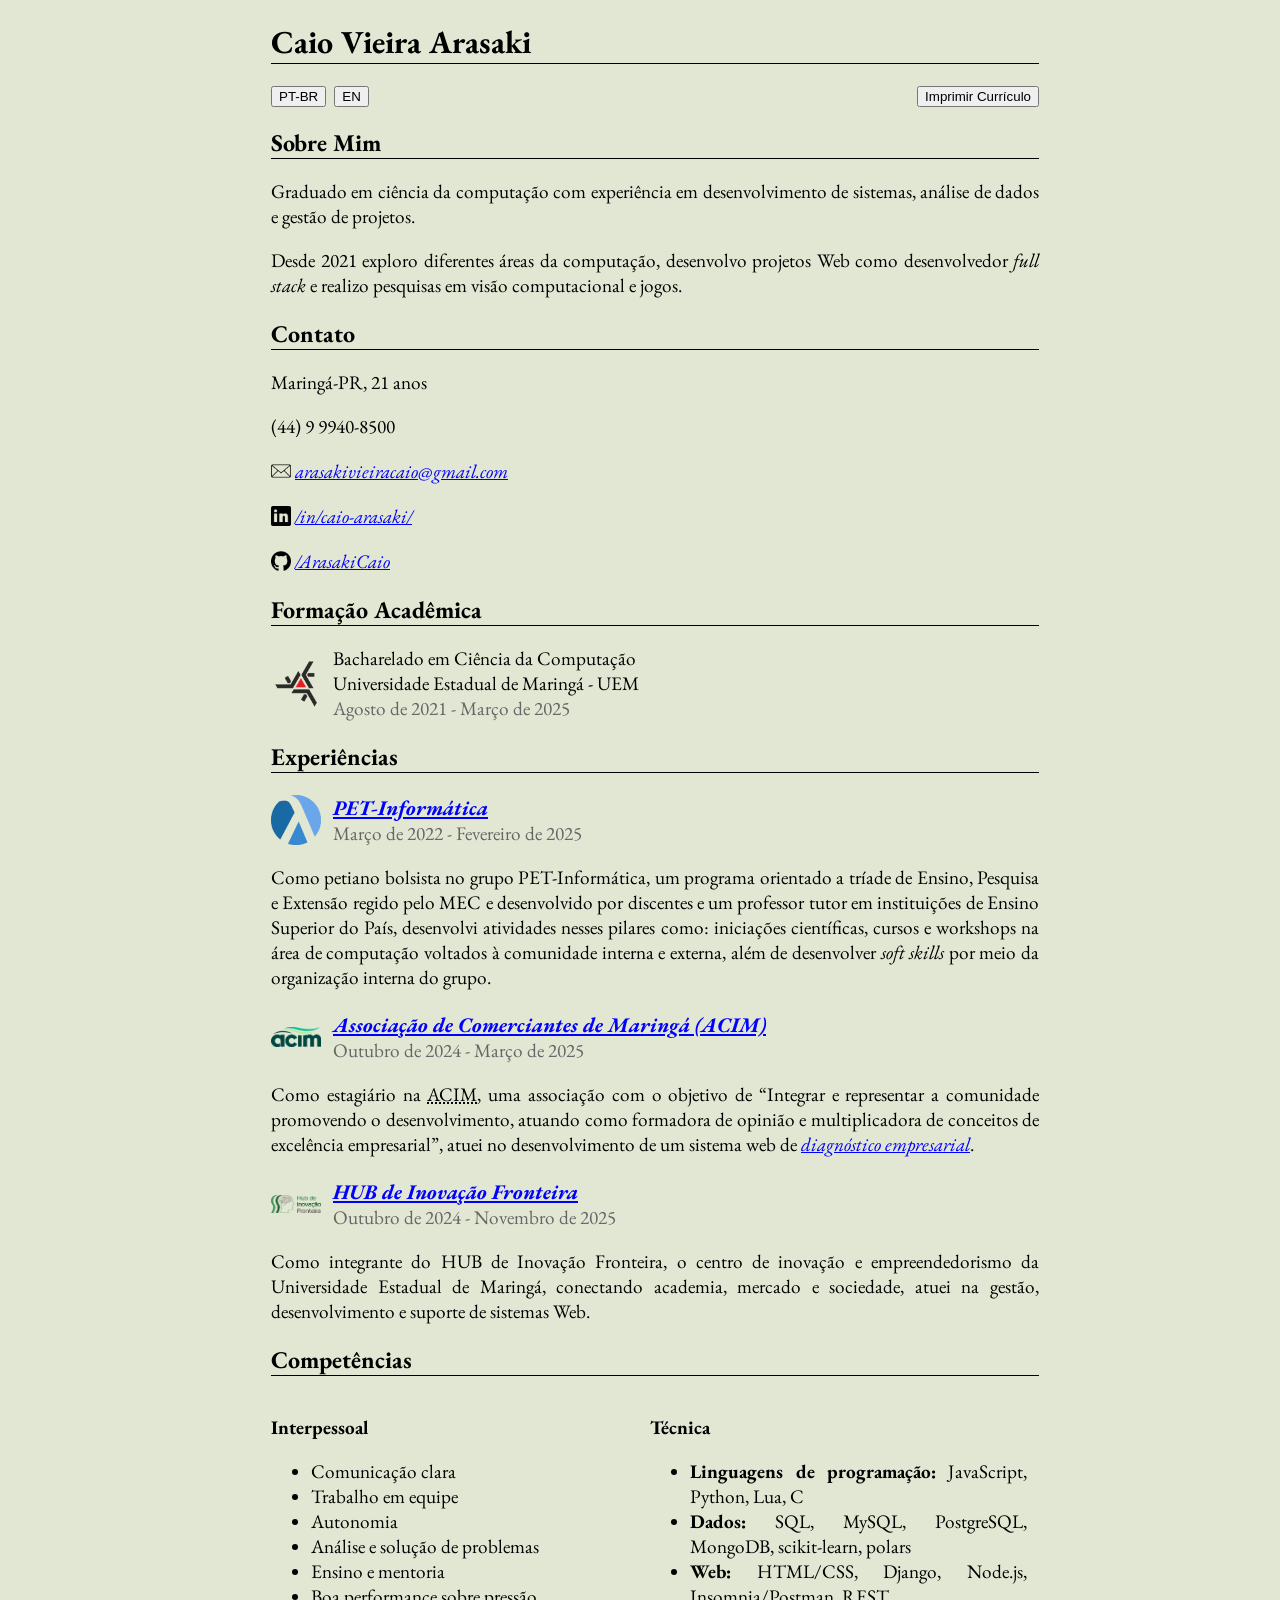
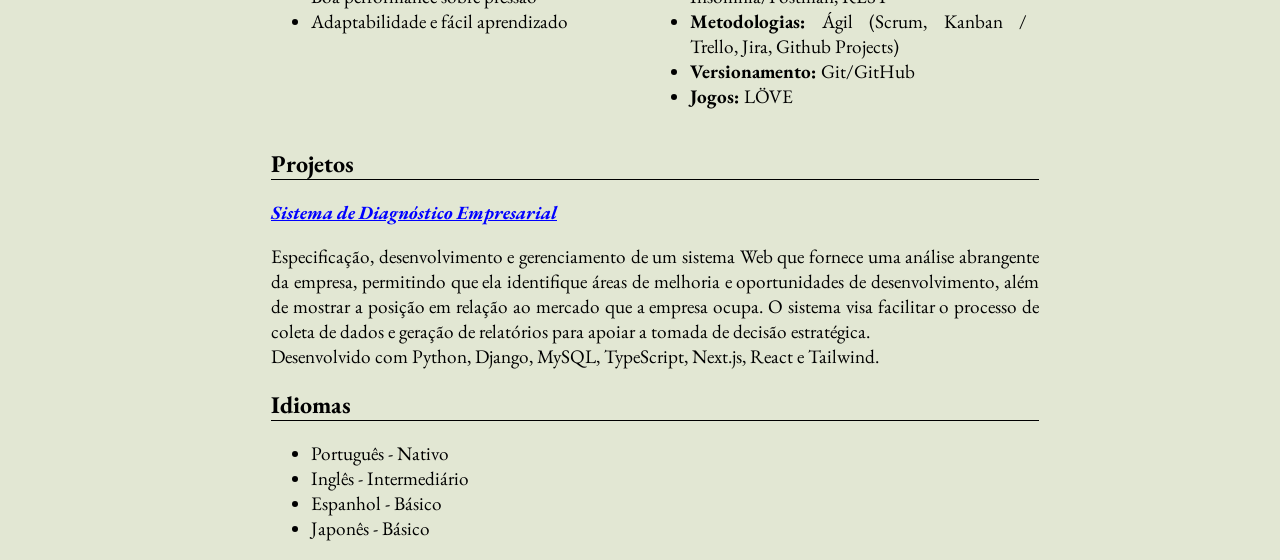
<file: index.html>
<!doctype html>
<html>
  <head>
    <meta charset="utf-8" />
    <meta name="viewport" content="width=device-width" />
    <meta name="author" content="Caio Arasaki"/>
    <meta 
    name="description" 
    content="Caio Arasaki's resume using Html, Css, and JavaScript"/>

    <title>Curriculum (PT-BR)</title>

    <link rel="icon" href="images/curriculum-icon.png" type="image/png">
    <link rel="stylesheet" href="style.css"/>
    <link href='https://fonts.googleapis.com/css?family=EB Garamond' rel='stylesheet'>
  </head>
  <body>

    <h1>Caio Vieira Arasaki</h1>

    <div class="lang-switch">
      <button id="button-ptbr" data-file="index.html" aria-pressed="true">PT-BR</button>
      <button id="button-en" data-file="index_en.html" aria-pressed="false">EN</button>
      <button id="button-print">Imprimir Currículo</button>
    </div>

    <main id="main-content">

      <section class="sobre-mim">
        <h2>Sobre Mim</h2>
        <p>
          Graduado em ciência da computação com experiência em desenvolvimento de sistemas, análise de dados 
          e gestão de projetos.
        </p>
        <p>  
          Desde 2021 exploro diferentes áreas da computação, desenvolvo projetos Web como desenvolvedor <i>full stack</i> 
          e realizo pesquisas em visão computacional e jogos. 
        </p>
      </section>

      <section class="informacoes-basicas">
        <h2>Contato</h2>
        <p>Maringá-PR, 21 anos</p>
        <p>(44) 9 9940-8500</p>
        <p>
          <img src="images/email-icon.png" alt="ícone do email" class="icon">
          <a href="mailto:arasakivieiracaio@gmail.com" title="email">arasakivieiracaio@gmail.com</a></p>
        <p>
          <img src="images/linkedin-icon.png" alt="ícone do linkedin" class="icon">
          <a href="https://www.linkedin.com/in/caio-arasaki" title="linkedin">/in/caio-arasaki/</a>
        </p>
        <p>
          <img src="images/github-icon.png" alt="ícone do github" class="icon">
          <a href="https://github.com/ArasakiCaio" title="github">/ArasakiCaio</a>
        </p>
      </section>

      <section class="formacao">
        <h2>Formação Acadêmica</h2>

        <div class="formacao-item">
          <img src="images/uem-icon.png" alt="UEM icon" class="formacao-icon">
          <p>
            Bacharelado em Ciência da Computação<br>
            Universidade Estadual de Maringá - UEM<br>
          </p>
          <p>Agosto de 2021 - Março de 2025</p>
        </div>
      </section>

      <section class="experiencia">
        <h2>Experiências</h2>

        <div class="experiencia-item">
          <div class="experiencia-cabecalho">
            <img src="images/pet-icon.png" alt="ícone do PET-Informática" class="exp-icon">
            <h3 id="PET">
              <a
                href="https://www.petinfouem.com.br/"
                title="PET-Informática"
                target="_blank">
                PET-Informática
              </a>
            </h3>
            <p>Março de 2022 - Fevereiro de 2025</p>
          </div>

          <p>
            Como petiano bolsista no grupo PET-Informática, um programa orientado a tríade de Ensino, Pesquisa e Extensão regido pelo MEC e 
            desenvolvido por discentes e um professor tutor em instituições de Ensino Superior do País, desenvolvi atividades nesses 
            pilares como: iniciações científicas, cursos e workshops na área de computação voltados à comunidade interna e externa, além de desenvolver 
            <em>soft skills</em> por meio da organização interna do grupo.
          </p>
        </div>

        <div class="experiencia-item">
          <div class="experiencia-cabecalho">
            <img src="images/acim-icon.png" alt="ícone da ACIM" class="exp-icon">
            <h3 id="ACIM">
              <a 
                href="https://www.acim.com.br/"
                title="Associação de Comerciantes de Maringá"
                target="_blank">
                Associação de Comerciantes de Maringá (ACIM)
              </a>
            </h3>
            <p>Outubro de 2024 - Março de 2025</p>
          </div>

          <p>
            Como estagiário na <abbr title="Associação de Comerciantes de Maringá">ACIM</abbr>, uma associação com o objetivo de 
            “Integrar e representar a comunidade promovendo o desenvolvimento, atuando como formadora de opinião e multiplicadora 
            de conceitos de excelência empresarial”, atuei no desenvolvimento de um sistema web de 
            <a href="#diagnosticoEmpresarial">diagnóstico empresarial</a>.
          </p>
        </div>

        <div class="experiencia-item">
          <div class="experiencia-cabecalho">
            <img src="images/hub-icon.png" alt="ícone do HUB" class="exp-icon">
            <h3 id="HUB">
              <a 
                href="https://hubfronteira.tec.br/"
                title="HUB de Inovação Fronteira"
                target="_blank">
                HUB de Inovação Fronteira
              </a>
            </h3>
            <p>Outubro de 2024 - Novembro de 2025</p>
          </div>

          <p>
            Como integrante do HUB de Inovação Fronteira, o centro de inovação e empreendedorismo da Universidade Estadual de Maringá, 
            conectando academia, mercado e sociedade, atuei na gestão, desenvolvimento e suporte de sistemas Web.
          </p>
        </div>  
      </section>

      <section class="competencias">
        <h2>Competências</h2>

        <div class="conteudo-left">
          <p><strong>Interpessoal</strong></p>
          <ul>
            <li>Comunicação clara</li>
            <li>Trabalho em equipe</li>
            <li>Autonomia</li>
            <li>Análise e solução de problemas</li>
            <li>Ensino e mentoria</li>
            <li>Boa performance sobre pressão</li>
            <li>Adaptabilidade e fácil aprendizado</li>
          </ul>
        </div>

        <div class="conteudo-right">
          <p><strong>Técnica</strong></p>
          <ul>
            <li><strong>Linguagens de programação:</strong> JavaScript, Python, Lua, C</li>
            <li><strong>Dados:</strong> SQL, MySQL, PostgreSQL, MongoDB, scikit-learn, polars</li>
            <li><strong>Web:</strong> HTML/CSS, Django, Node.js, Insomnia/Postman, REST</li>
            <li><strong>Metodologias: </strong>Ágil (Scrum, Kanban / Trello, Jira, Github Projects)</li>
            <li><strong>Versionamento: </strong>Git/GitHub</li>
            <li><strong>Jogos: </strong>LÖVE</li>
          </ul>
        </div>
      </section>

      <section class="projetos">
        <h2>Projetos</h2>

        <div class="projetos-item">
          <h3 id="diagnosticoEmpresarial">
            <a  
              href="https://github.com/ArasakiCaio/DiagnosticoEmpresarial" 
              title="Sistema de Diagnóstico Empresarial"
              target="_blank">
              Sistema de Diagnóstico Empresarial
            </a>
          </h3>
          <p>
              Especificação, desenvolvimento e gerenciamento de um sistema Web que fornece uma análise abrangente da empresa, 
              permitindo que ela identifique áreas de melhoria e oportunidades de desenvolvimento, além de mostrar a posição 
              em relação ao mercado que a empresa ocupa. O sistema visa facilitar o processo de coleta de dados e geração 
              de relatórios para apoiar a tomada de decisão estratégica. 
              <br>
              Desenvolvido com Python, Django, MySQL, TypeScript, Next.js, React e Tailwind.
          </p>
        </div>
      </section>

      <section class="idiomas">
        <h2>Idiomas</h2>

        <ul>
            <li>Português - Nativo</li>
            <li>Inglês - Intermediário</li>
            <li>Espanhol - Básico</li>
            <li>Japonês - Básico</li>
        </ul>
      </section>

    </main>

    <script src="script.js"></script>

  </body>
</html>
</file>
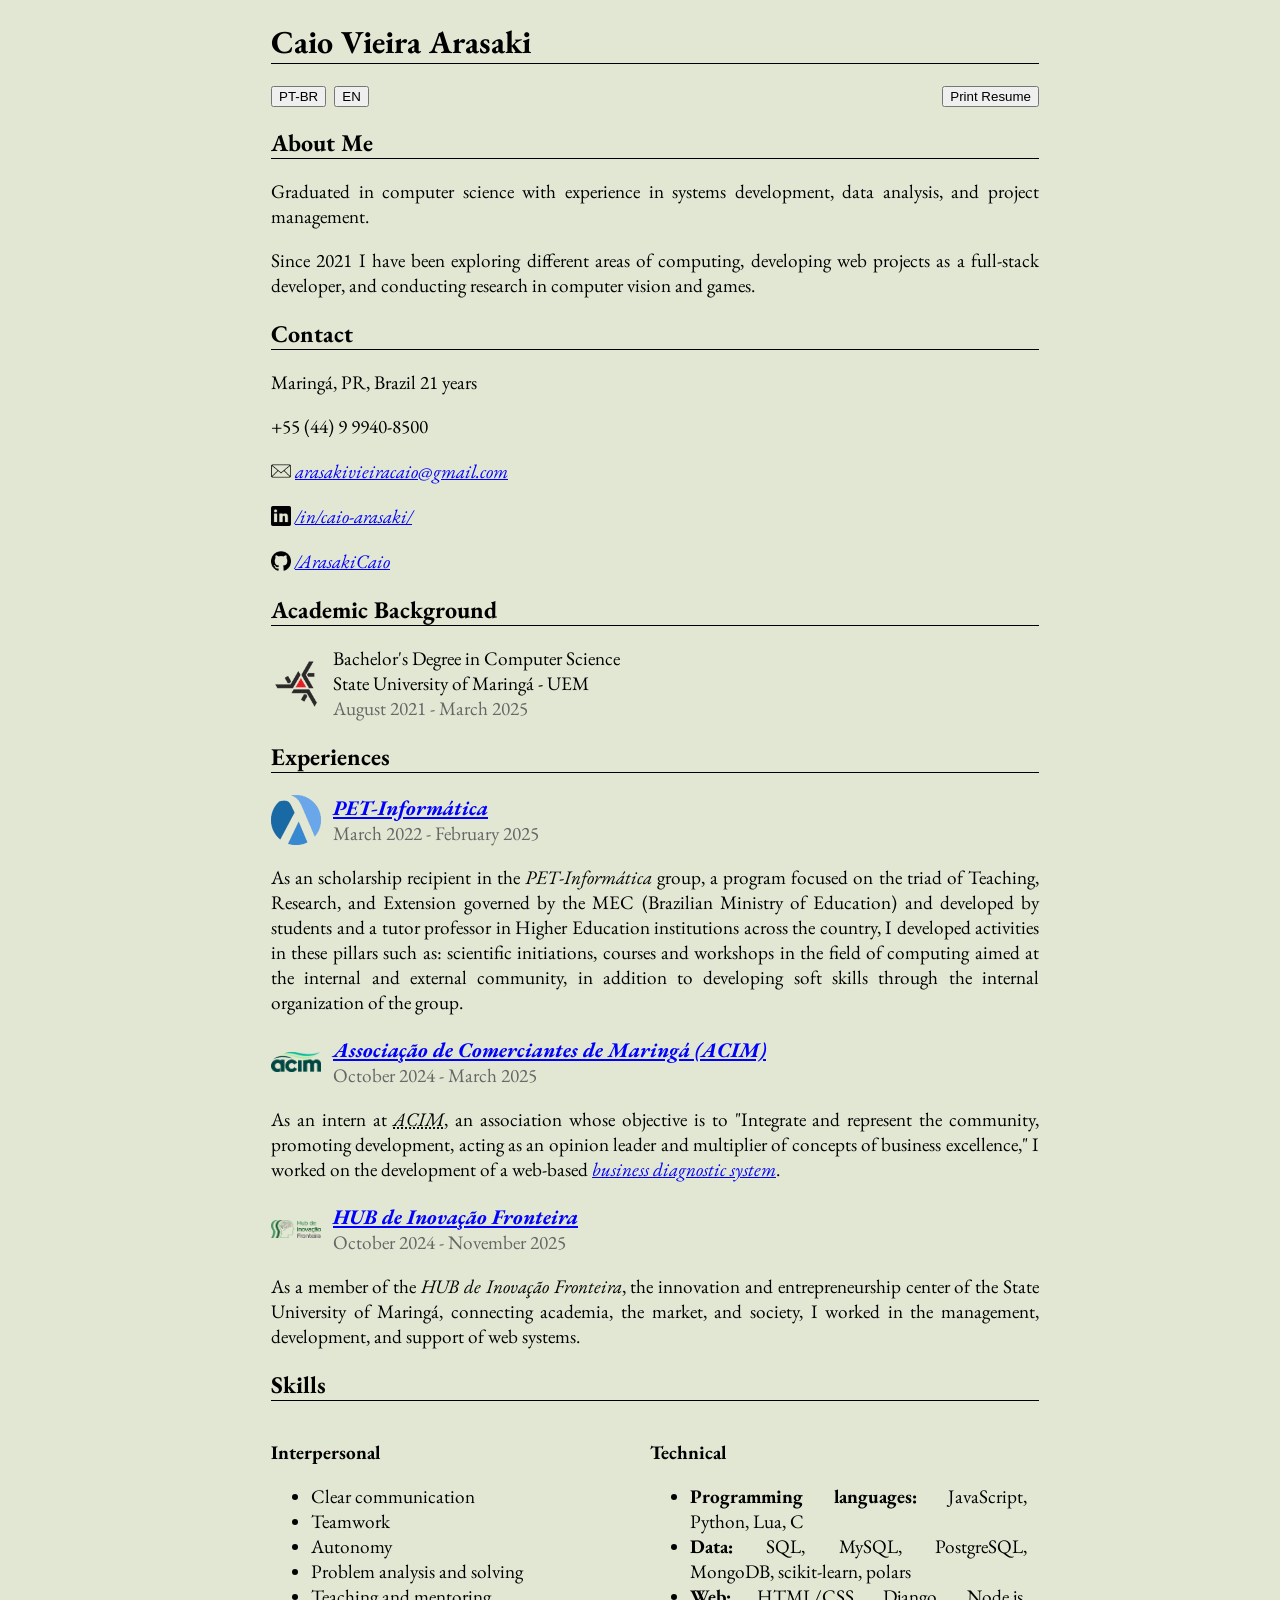
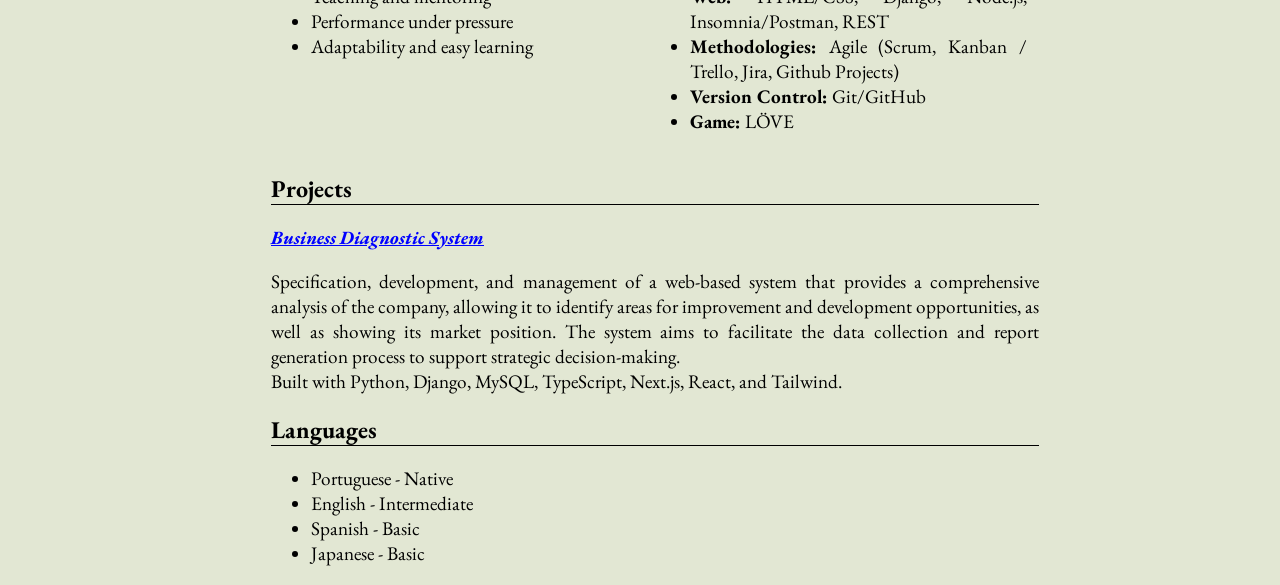
<file: index_en.html>
<!doctype html>
<html>
  <head>
    <meta charset="utf-8" />
    <meta name="viewport" content="width=device-width" />
    <meta name="author" content="Caio Arasaki"/>
    <meta 
    name="description" 
    content="Caio Arasaki's resume using Html, Css, and JavaScript"/>

    <title>Curriculum (EN)</title>

    <link rel="icon" href="images/curriculum-icon.png" type="image/png">
    <link rel="stylesheet" href="style.css"/>
    <link href='https://fonts.googleapis.com/css?family=EB Garamond' rel='stylesheet'>
  </head>
  <body>

    <h1>Caio Vieira Arasaki</h1>

    <div class="lang-switch">
      <button id="button-ptbr" data-file="index.html" aria-pressed="false">PT-BR</button>
      <button id="button-en" data-file="index_en.html" aria-pressed="true">EN</button>
      <button id="button-print">Print Resume</button>
    </div>

    <main id="main-content">

      <section class="sobre-mim">
        <h2>About Me</h2>
        <p>
          Graduated in computer science with experience in systems development, 
          data analysis, and project management.
        </p>
        <p>  
          Since 2021 I have been exploring different areas of computing, developing web projects as 
          a full-stack developer, and conducting research in computer vision and games.
        </p>
      </section>

      <section class="informacoes-basicas">
        <h2>Contact</h2>
        <p>Maringá, PR, Brazil 21 years</p>
        <p>+55 (44) 9 9940-8500</p>
        <p>
          <img src="images/email-icon.png" alt="email icon" class="icon">
          <a href="mailto:arasakivieiracaio@gmail.com" title="email">arasakivieiracaio@gmail.com</a></p>
        <p>
          <img src="images/linkedin-icon.png" alt="linkedin icon" class="icon">
          <a href="https://www.linkedin.com/in/caio-arasaki" title="linkedin">/in/caio-arasaki/</a>
        </p>
        <p>
          <img src="images/github-icon.png" alt="github icon" class="icon">
          <a href="https://github.com/ArasakiCaio" title="github">/ArasakiCaio</a>
        </p>
      </section>

      <section class="formacao">
        <h2>Academic Background</h2>

        <div class="formacao-item">
          <img src="images/uem-icon.png" alt="UEM icon" class="formacao-icon">
          <p>
            Bachelor's Degree in Computer Science<br>
            State University of Maringá - UEM<br>
          </p>
          <p>August 2021 - March 2025</p>
        </div>
      </section>

      <section class="experiencia">
        <h2>Experiences</h2>

        <div class="experiencia-item">
          <div class="experiencia-cabecalho">
            <img src="images/pet-icon.png" alt="PET-Informática icon" class="exp-icon">
            <h3 id="PET">
              <a
                href="https://www.petinfouem.com.br/"
                title="PET-Informática"
                target="_blank">
                PET-Informática
              </a>
            </h3>
            <p>March 2022 - February 2025</p>
          </div>

          <p>
          As an scholarship recipient in the <em>PET-Informática</em> group, a program focused on the triad of Teaching, Research, 
          and Extension governed by the MEC (Brazilian Ministry of Education) and developed by students and a tutor professor 
          in Higher Education institutions across the country, I developed activities in these pillars such as: scientific initiations, 
          courses and workshops in the field of computing aimed at the internal and external community, in addition to developing 
          soft skills through the internal organization of the group.
          </p>
        </div>

        <div class="experiencia-item">
          <div class="experiencia-cabecalho">
            <img src="images/acim-icon.png" alt="ACIM icon" class="exp-icon">
            <h3 id="ACIM">
              <a 
                href="https://www.acim.com.br/"
                title="Associação de Comerciantes de Maringá"
                target="_blank">
                Associação de Comerciantes de Maringá (ACIM)
              </a>
            </h3>
            <p>October 2024 - March 2025</p>
          </div>

          <p>
            As an intern at <em><abbr title="Associação de Comerciantes de Maringá">ACIM</abbr></em>, an association whose objective is to 
            "Integrate and represent the community, promoting development, acting as an opinion leader and multiplier of concepts 
            of business excellence," I worked on the development of a web-based <a href="#diagnosticoEmpresarial">business diagnostic system</a>. 
          </p>
        </div>

        <div class="experiencia-item">
          <div class="experiencia-cabecalho">
            <img src="images/hub-icon.png" alt="HUB icon" class="exp-icon">
            <h3 id="HUB">
              <a 
                href="https://hubfronteira.tec.br/"
                title="HUB de Inovação Fronteira"
                target="_blank">
                HUB de Inovação Fronteira
              </a>
            </h3>
            <p>October 2024 - November 2025</p>
          </div>

          <p>
            As a member of the <em>HUB de Inovação Fronteira</em>, the innovation and entrepreneurship center of the State University of Maringá, 
            connecting academia, the market, and society, I worked in the management, development, and support of web systems.
          </p> 
        </div> 
      </section>

      <section class="competencias">
        <h2>Skills</h2>

        <div class="conteudo-left">
          <p><strong>Interpersonal</strong></p>
          <ul>
            <li>Clear communication</li>
            <li>Teamwork</li>
            <li>Autonomy</li>
            <li>Problem analysis and solving</li>
            <li>Teaching and mentoring</li>
            <li>Performance under pressure</li>
            <li>Adaptability and easy learning</li>
          </ul>
        </div>

        <div class="conteudo-right">
          <p><strong>Technical</strong></p>
          <ul>
            <li><strong>Programming languages:</strong> JavaScript, Python, Lua, C</li>
            <li><strong>Data:</strong> SQL, MySQL, PostgreSQL, MongoDB, scikit-learn, polars</li>
            <li><strong>Web:</strong> HTML/CSS, Django, Node.js, Insomnia/Postman, REST</li>
            <li><strong>Methodologies: </strong>Agile (Scrum, Kanban / Trello, Jira, Github Projects)</li>
            <li><strong>Version Control: </strong>Git/GitHub</li>
            <li><strong>Game: </strong>LÖVE</li>
          </ul>
        </div>
      </section>

      <section class="projetos">
        <h2>Projects</h2>

        <div class="projetos-item">
          <h3 id="diagnosticoEmpresarial">
            <a  
              href="https://github.com/ArasakiCaio/DiagnosticoEmpresarial" 
              title="Business Diagnostic System"
              target="_blank">
              Business Diagnostic System
            </a>
          </h3>
          <p>
              Specification, development, and management of a web-based system that provides a comprehensive analysis of the company, 
              allowing it to identify areas for improvement and development opportunities, as well as showing its market position. 
              The system aims to facilitate the data collection and report generation process to support strategic decision-making.
              <br> 
              Built with Python, Django, MySQL, TypeScript, Next.js, React, and Tailwind.
          </p>
        </div>
      </section>

      <section class="idiomas">
        <h2>Languages</h2>

        <ul>
            <li>Portuguese - Native</li>
            <li>English - Intermediate</li>
            <li>Spanish - Basic</li>
            <li>Japanese - Basic</li>
        </ul>
      </section>

    </main>

    <script src="script.js"></script>

  </body>
</html>
</file>
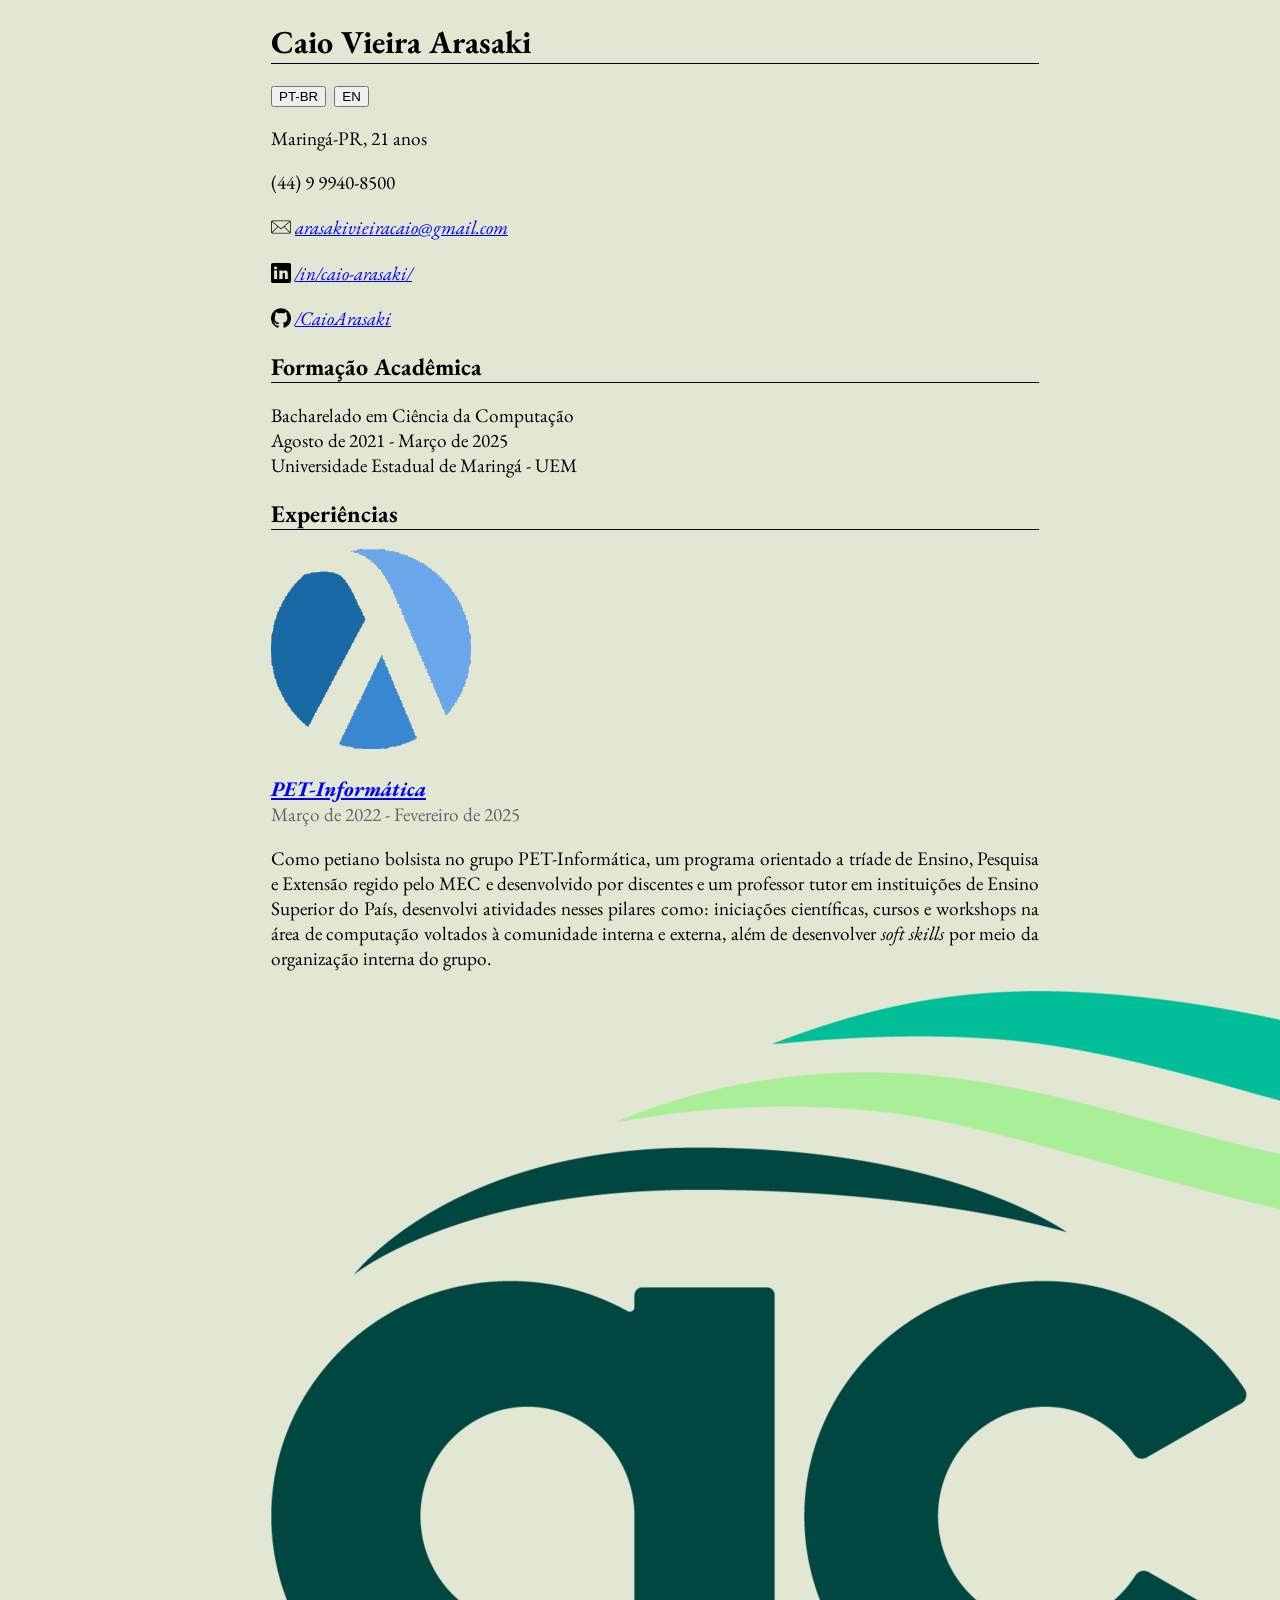
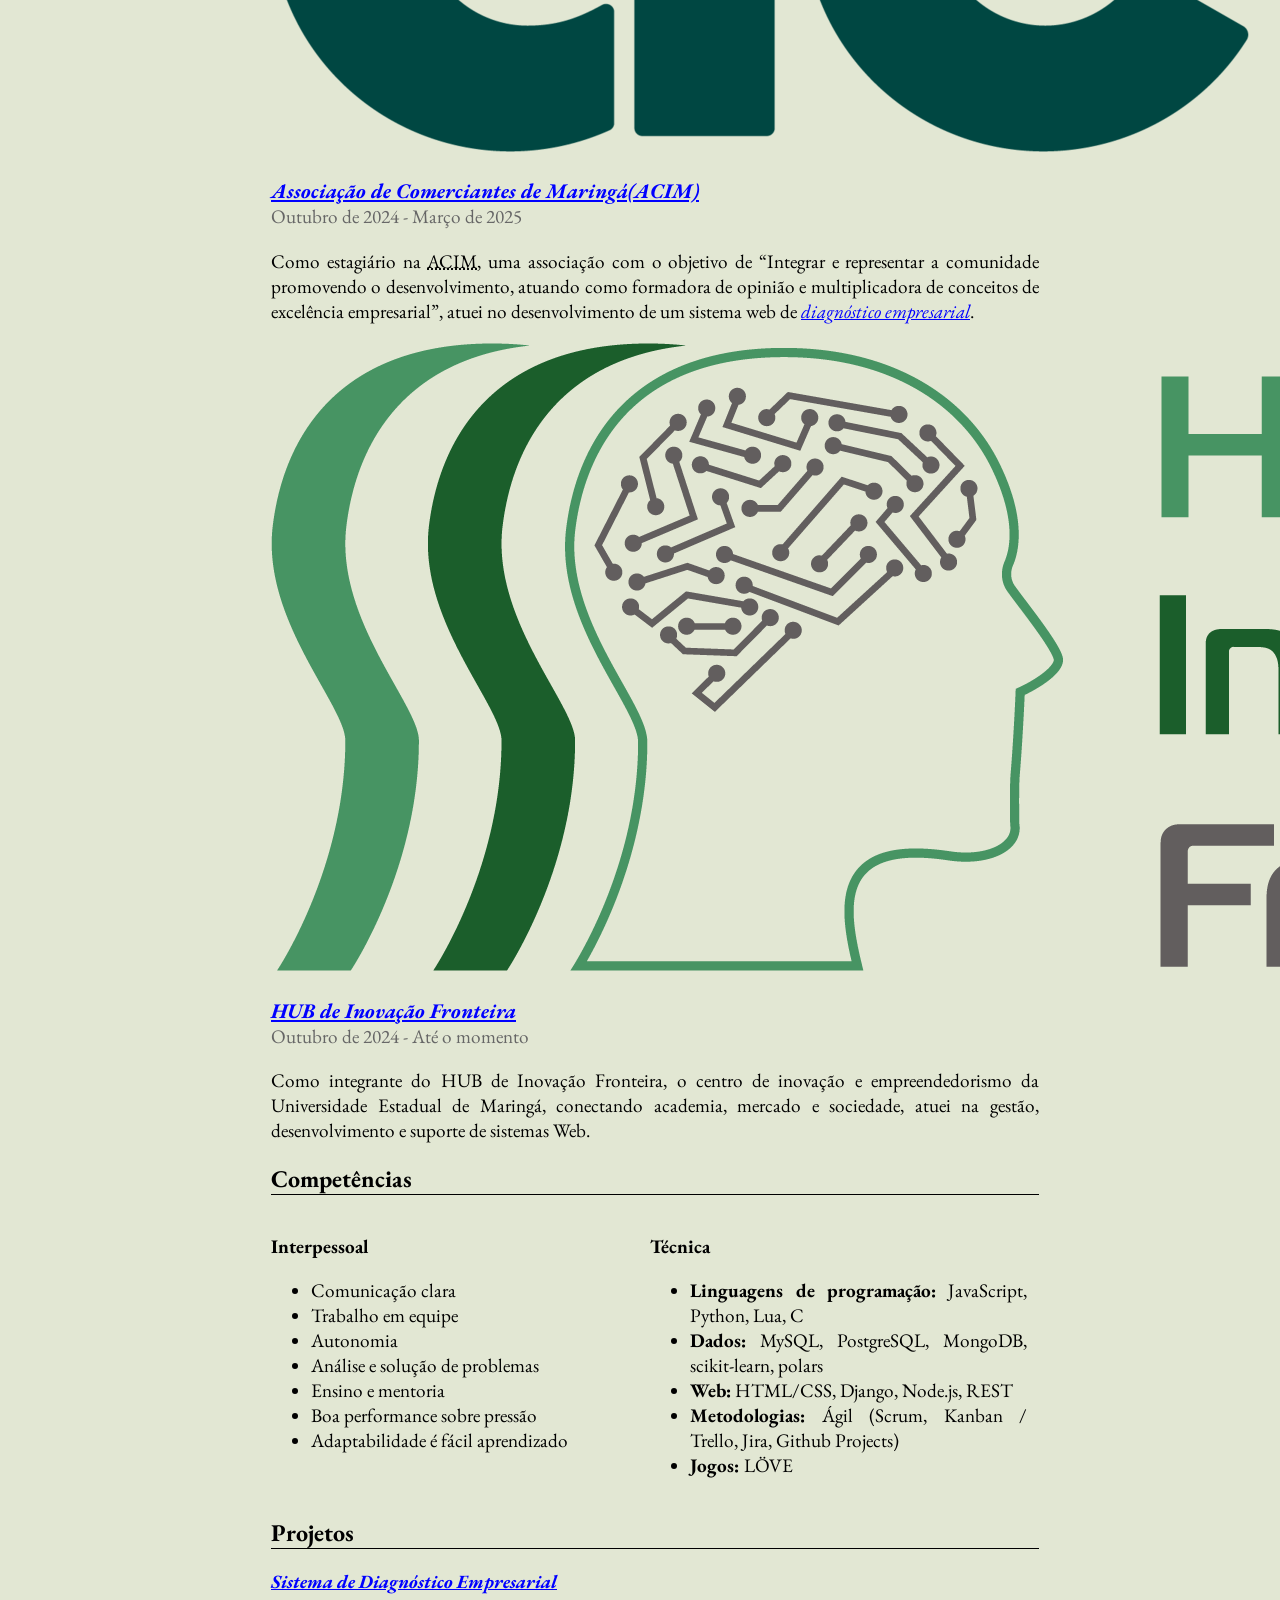
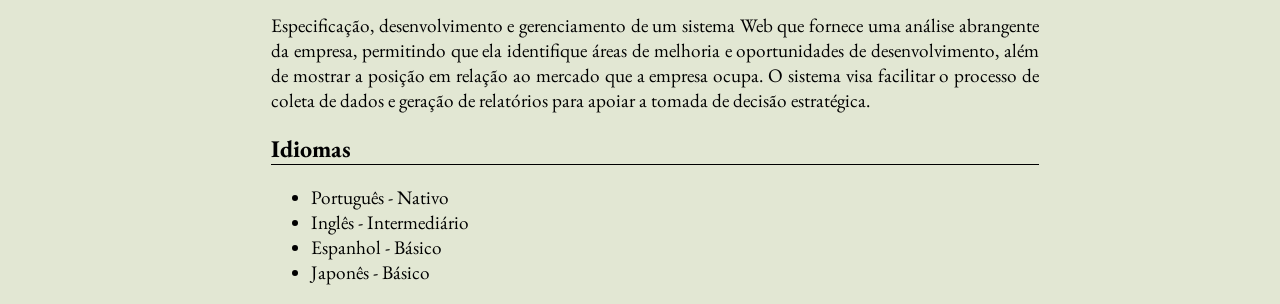
<file: index_ptbr.html>
<!doctype html>
<html>
  <head>
    <meta charset="utf-8" />
    <meta name="viewport" content="width=device-width" />
    <meta name="author" content="Caio Arasaki"/>
    <meta 
    name="description" 
    content="Caio Arasaki's resume using Html, Css, and JavaScript"/>

    <title>Curriculum (PT-BR)</title>

    <link rel="icon" href="images/curriculum-icon.png" type="image/png">
    <link rel="stylesheet" href="style.css"/>
    <link href='https://fonts.googleapis.com/css?family=EB Garamond' rel='stylesheet'>
  </head>
  <body>

    <h1>Caio Vieira Arasaki</h1>

    <div class="lang-switch">
      <button id="button-ptbr" data-file="index_ptbr.html" aria-pressed="true">PT-BR</button>
      <button id="button-en" data-file="index_en.html" aria-pressed="false">EN</button>
    </div>

    <main id="main-content">

      <section class="informacoes-basicas">
        <p>Maringá-PR, 21 anos</p>
        <p>(44) 9 9940-8500</p>
        <p>
          <img src="images/email-icon.png" alt="ícone do email" class="icon">
          <a href="mailto:arasakivieiracaio@gmail.com" title="email">arasakivieiracaio@gmail.com</a></p>
        <p>
          <img src="images/linkedin-icon.png" alt="ícone do linkedin" class="icon">
          <a href="https://www.linkedin.com/in/caio-arasaki" title="linkedin">/in/caio-arasaki/</a>
        </p>
        <p>
          <img src="images/github-icon.png" alt="ícone do github" class="icon">
          <a href="https://github.com/ArasakiCaio" title="github">/CaioArasaki</a>
        </p>
      </section>

      <section class="formacao">
        <h2>Formação Acadêmica</h2>

        <p>
          Bacharelado em Ciência da Computação<br>
          Agosto de 2021 - Março de 2025<br>
          Universidade Estadual de Maringá - UEM
        </p>
      </section>

      <section class="experiencia">
        <h2>Experiências</h2>

        <div class="experiencia-item">
          <img src="images/pet-icon.png" alt="ícone do PET-Informática" class="exp-icon">
          <h3 id="PET">
            <a
              href="https://www.petinfouem.com.br/"
              title="PET-Informática"
              target="_blank">
              PET-Informática
            </a>
          </h3>
          <p>Março de 2022 - Fevereiro de 2025</p>
        </div>

        <p>
          Como petiano bolsista no grupo PET-Informática, um programa orientado a tríade de Ensino, Pesquisa e Extensão regido pelo MEC e 
          desenvolvido por discentes e um professor tutor em instituições de Ensino Superior do País, desenvolvi atividades nesses 
          pilares como: iniciações científicas, cursos e workshops na área de computação voltados à comunidade interna e externa, além de desenvolver 
          <em>soft skills</em> por meio da organização interna do grupo.
        </p>

        <div class="experiencia-item">
          <img src="images/acim-icon.png" alt="ícone da ACIM" class="exp-icon">
          <h3 id="ACIM">
            <a 
              href="https://www.acim.com.br/"
              title="Associação de Comerciantes de Maringá"
              target="_blank">
              Associação de Comerciantes de Maringá(ACIM)
            </a>
          </h3>
          <p>Outubro de 2024 - Março de 2025</p>
        </div>

        <p>
          Como estagiário na <abbr title="Associação de Comerciantes de Maringá">ACIM</abbr>, uma associação com o objetivo de 
          “Integrar e representar a comunidade promovendo o desenvolvimento, atuando como formadora de opinião e multiplicadora 
          de conceitos de excelência empresarial”, atuei no desenvolvimento de um sistema web de 
          <a href="#diagnosticoEmpresarial">diagnóstico empresarial</a>.
        </p>

        <div class="experiencia-item">
          <img src="images/hub-icon.png" alt="ícone do HUB" class="exp-icon">
          <h3 id="HUB">
            <a 
              href="https://hubfronteira.tec.br/"
              title="HUB de Inovação Fronteira"
              target="_blank">
              HUB de Inovação Fronteira
            </a>
          </h3>
          <p>Outubro de 2024 - Até o momento</p>
        </div>

        <p>
          Como integrante do HUB de Inovação Fronteira, o centro de inovação e empreendedorismo da Universidade Estadual de Maringá, 
          conectando academia, mercado e sociedade, atuei na gestão, desenvolvimento e suporte de sistemas Web.
        </p>  
      </section>

      <section class="competencias">
        <h2>Competências</h2>

        <div class="conteudo-left">
          <p><strong>Interpessoal</strong></p>
          <ul>
            <li>Comunicação clara</li>
            <li>Trabalho em equipe</li>
            <li>Autonomia</li>
            <li>Análise e solução de problemas</li>
            <li>Ensino e mentoria</li>
            <li>Boa performance sobre pressão</li>
            <li>Adaptabilidade é fácil aprendizado</li>
          </ul>
        </div>

        <div class="conteudo-right">
          <p><strong>Técnica</strong></p>
          <ul>
            <li><strong>Linguagens de programação:</strong> JavaScript, Python, Lua, C</li>
            <li><strong>Dados:</strong> MySQL, PostgreSQL, MongoDB, scikit-learn, polars</li>
            <li><strong>Web:</strong> HTML/CSS, Django, Node.js, REST</li>
            <li><strong>Metodologias: </strong>Ágil (Scrum, Kanban / Trello, Jira, Github Projects)</li>
            <li><strong>Jogos: </strong>LÖVE</li>
          </ul>
        </div>
      </section>

      <section class="projetos">
        <h2>Projetos</h2>

        <h3 id="diagnosticoEmpresarial">
          <a  
            href="https://github.com/ArasakiCaio/DiagnosticoEmpresarial" 
            title="Sistema de Diagnóstico Empresarial"
            target="_blank">
            Sistema de Diagnóstico Empresarial
          </a>
        </h3>
        <p>
            Especificação, desenvolvimento e gerenciamento de um sistema Web que fornece uma análise abrangente da empresa, 
            permitindo que ela identifique áreas de melhoria e oportunidades de desenvolvimento, além de mostrar a posição 
            em relação ao mercado que a empresa ocupa. O sistema visa facilitar o processo de coleta de dados e geração 
            de relatórios para apoiar a tomada de decisão estratégica.
        </p>
      </section>

      <section class="idiomas">
        <h2>Idiomas</h2>

        <ul>
            <li>Português - Nativo</li>
            <li>Inglês - Intermediário</li>
            <li>Espanhol - Básico</li>
            <li>Japonês - Básico</li>
        </ul>
      </section>

    </main>

    <script src="script.js"></script>

  </body>
</html>
</file>
<file: style.css>
body {
    font-family: "EB Garamond";
    background-color: #e2e7d3;
    padding-left: 30px;
    margin: 0 auto;
    width: 60%;
}

a {
    font-style: italic;
    color: blue;
}

p {
    text-align: justify;
    font-size: 1.2rem;
}

ul {
    font-size: 1.2rem;
    text-align: justify;
}

h1 {
    border-bottom: 1px solid black;
}

h2 {
    border-bottom: 1px solid black;
}

.icon {
    width: 20px;
    height: 20px;
    display: inline-block;
    position: relative;
    top: 3px;
}

.lang-switch {
    display: flex;
    align-items: left;
    gap: 8px;
}

.lang-switch #button-print {
    margin-left: auto;
}

.formacao-item {
    position: relative;
    padding-left: 62px;
    min-height: 44px;
}

.formacao-item .formacao-icon {
    position: absolute;
    left: 0;
    top: 50%;
    transform: translateY(-50%);
    width: 50px;
    height: 50px;
    object-fit: contain;
    pointer-events: none;
}

.formacao-item p {
    margin-bottom: 0;
}

.formacao-item p + p {
    margin-top: 0;
    color: #666666;
}

.experiencia-cabecalho {
    position: relative;
    padding-left: 62px;
    min-height: 44px;
}

.experiencia-cabecalho .exp-icon {
    position: absolute;
    left: 0;
    top: 50%;
    transform: translateY(-50%);
    width: 50px;
    height: 50px;
    object-fit: contain;
    pointer-events: none;
}

.experiencia h3 {
    font-size: 1.3rem;
    margin-bottom: 0;
}

.experiencia h3 + p {
    margin-top: 0;
    color: #666666;
}

.conteudo-left, .conteudo-right {
    display: inline-block;
    width: 49%;
    margin: 0 auto;
    vertical-align: top;
}

@media (max-width: 600px) {
    body {
        width: 90%;
        padding: 0 5px;
    }
}

@media print {
    body {
        width: 90%;
        padding-left: 0;
    }

    .lang-switch, .sobre-mim, .informacoes-basicas h2 {
        display: none;
    }

    .sobre-mim, .informacoes-basicas, .experiencia-item, .competencias, .projetos-item, .idiomas {
        break-inside: avoid;
    }
}
</file>
